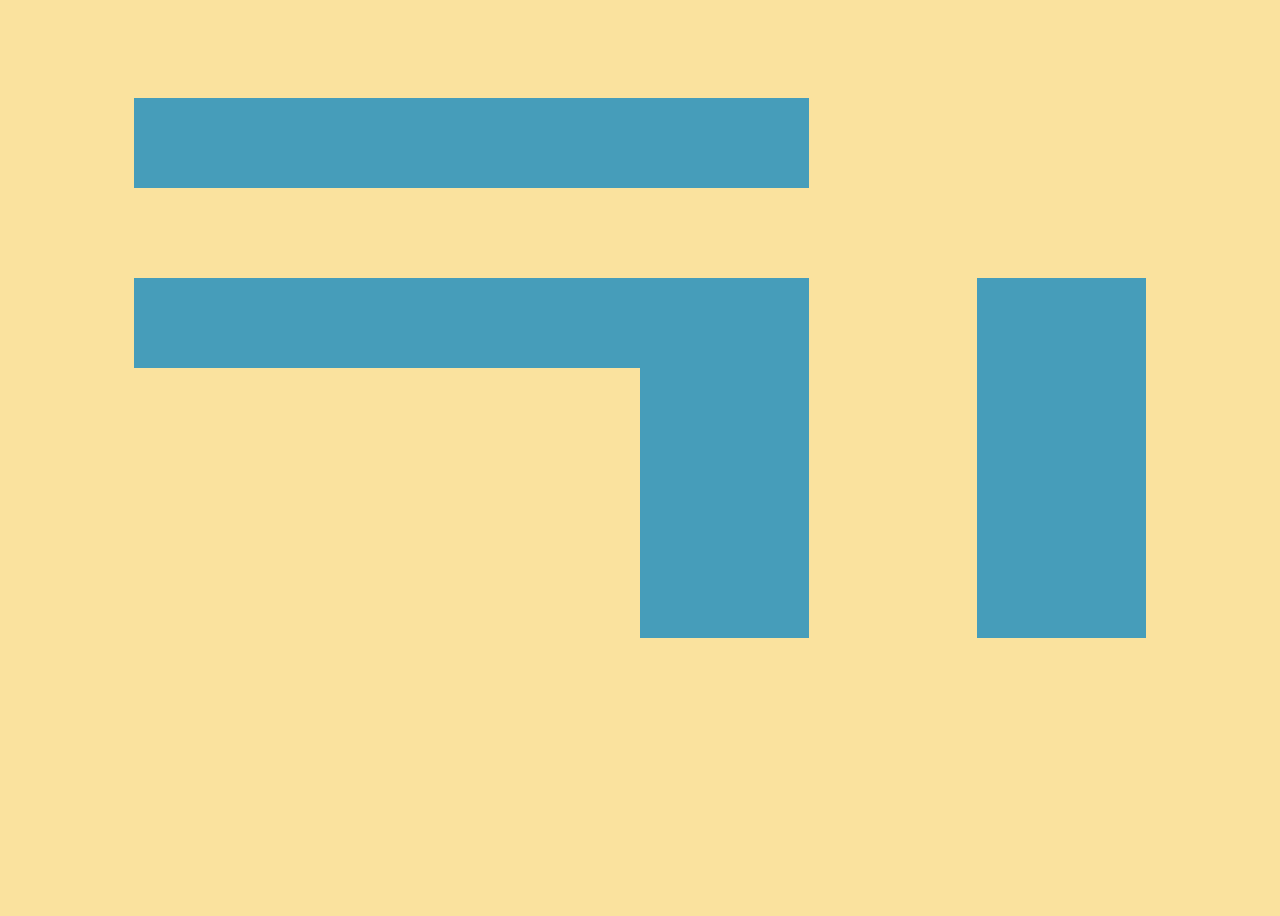
<file: index.html>
<!DOCTYPE html>
<html lang="en">
<head>
    <meta charset="UTF-8">
    <meta name="viewport" content="width=device-width, initial-scale=1.0">
    <title>Document</title>
</head>
<body>
    <main>
    <div></div>
    <div></div>
    <div></div>
    <div></div>
</main>
    
<style>
    body{
        background-color: #FAE29E;
        display: flex;
        flex-direction: column;
        justify-content: center;
        align-items: center;
        height: 100vh;
    }
    main{
        display: grid;
        grid-template-columns: 1fr 1fr 1fr 1fr 1fr 1fr;
        grid-template-rows: 1fr 1fr 1fr 1fr 1fr 1fr 1fr 1fr;
        height: 80%;
        width: 80%;
    }
    main div:nth-child(1){
        grid-column: 1/5;
        height: 100%;
        width: 100%;
        background-color: #469DBA;
    }
    main div:nth-child(2){
        grid-column: 1/5;
        grid-row: 3/4;
        height: 100%;
        width: 100%;
        background-color: #469DBA;
    }
     main div:nth-child(3){
        grid-column: 4/5;
        grid-row: 4/7;
        height: 100%;
        width: 100%;
        background-color: #469DBA;
    }
     main div:nth-child(4){
        grid-column: 6/7;
        grid-row: 3/7;
        height: 100%;
        width: 100%;
        background-color: #469DBA;
    }
</style>
</body>
</html>
</file>
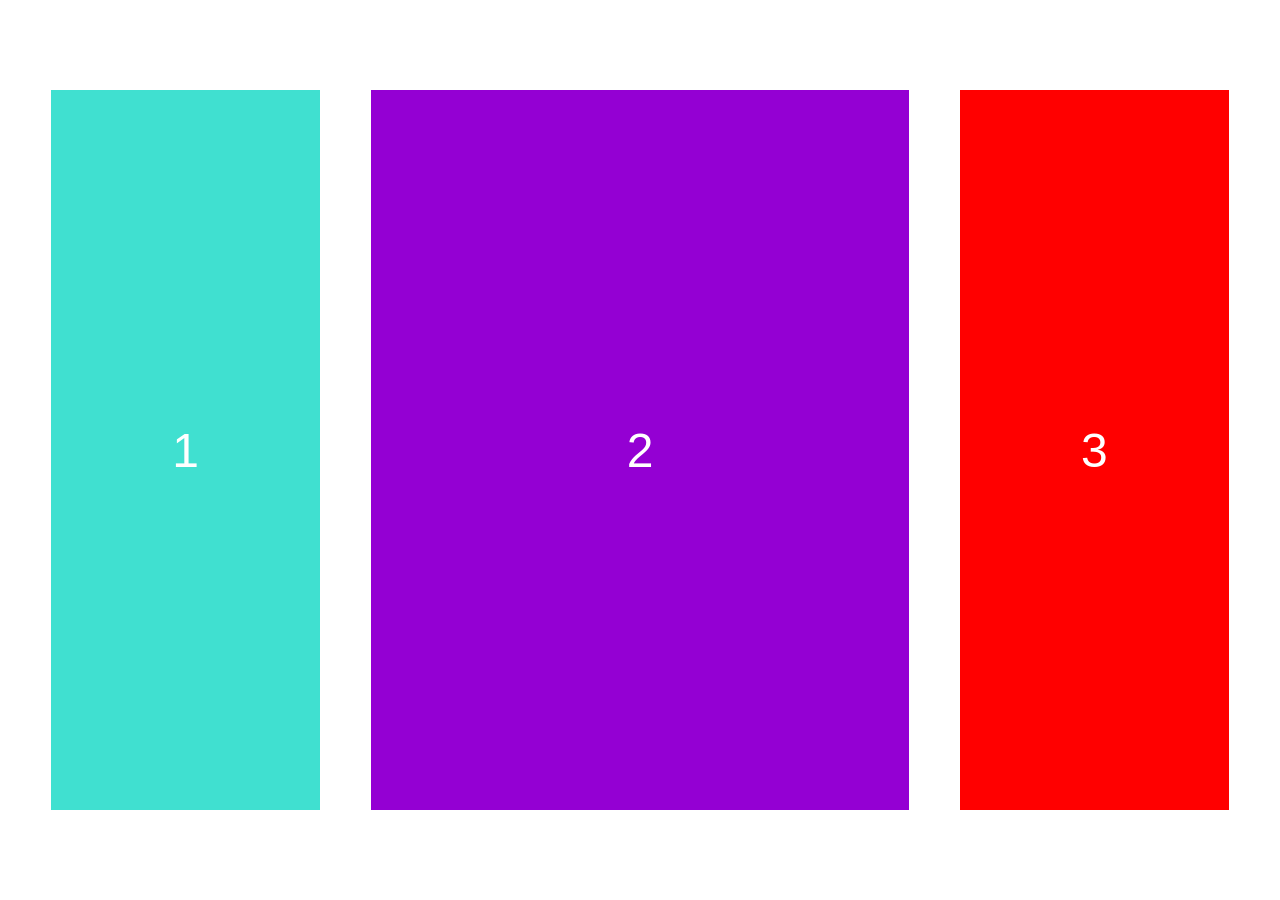
<file: Hermaak/index.html>
<!doctype html>
<html lang="nl">
<head>
  <meta charset="utf-8">
  <meta name="viewport" content="width=device-width, initial-scale=1">
  <title>Labo 4 - Drie kolommen</title>
  <link rel="stylesheet" href="reset.css">
  <link rel="stylesheet" href="style.css">
</head>
<body>
  <!-- Do not change this file. Write your CSS in css/stijl.css. -->
  <main>
    <div>1</div>
    <div>2</div>
    <div>3</div>
  </main>
</body>
</html>
</file>
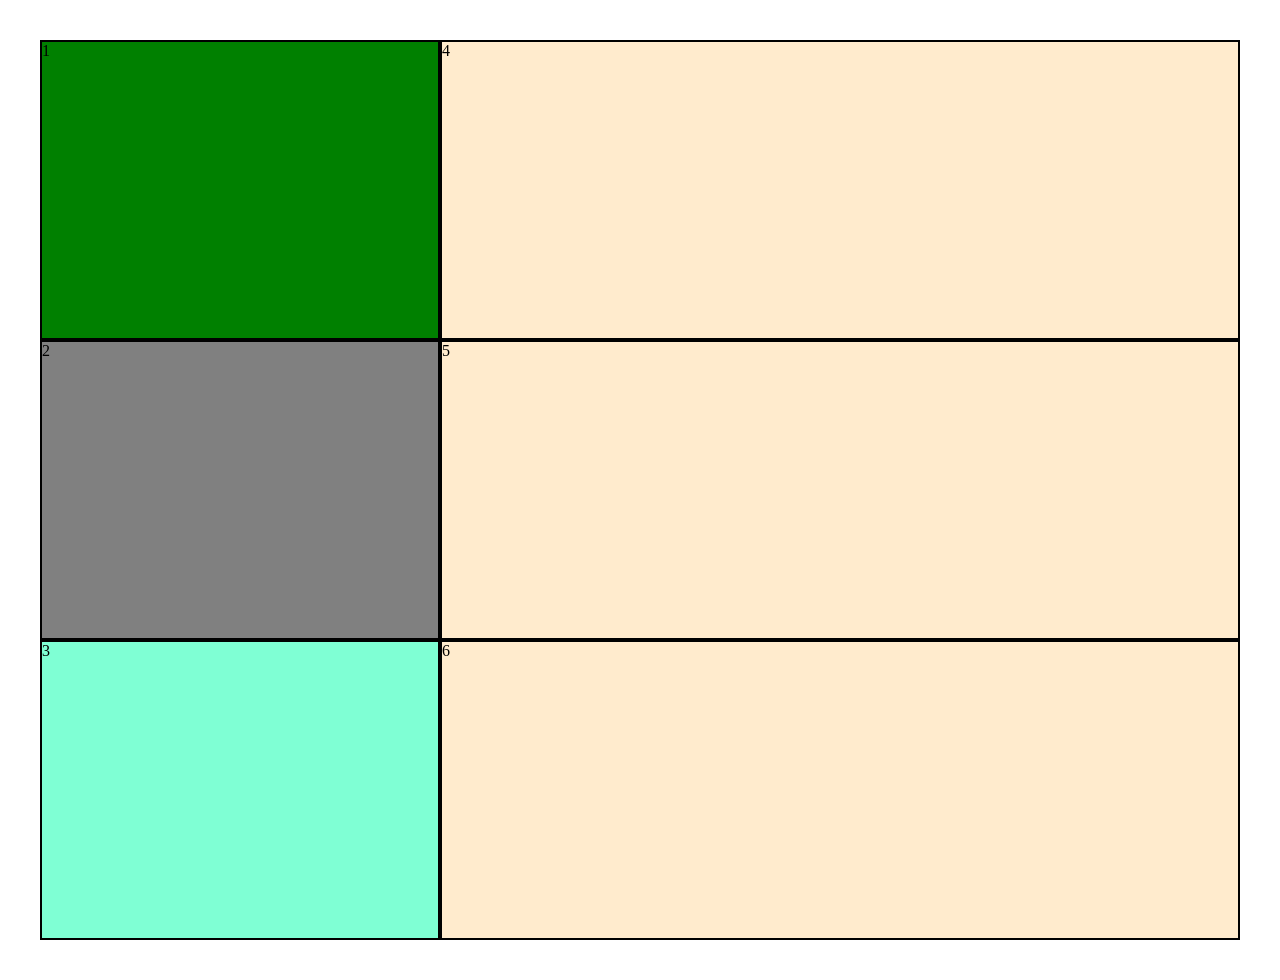
<file: Lessen/Les4/index.html>
<!DOCTYPE html>
<html lang="en">
<head>
    <meta charset="UTF-8">
    <meta name="viewport" content="width=device-width, initial-scale=1.0">
    <title>Document</title>
    <link rel="stylesheet" href="style.css">    
</head>
<body>
    <ul>
        <li>1</li>
        <li>2</li>
        <li>3</li>
        <li>4</li>
        <li>5</li>
        <li>6</li>
    </ul>
</body>
</html>
</file>
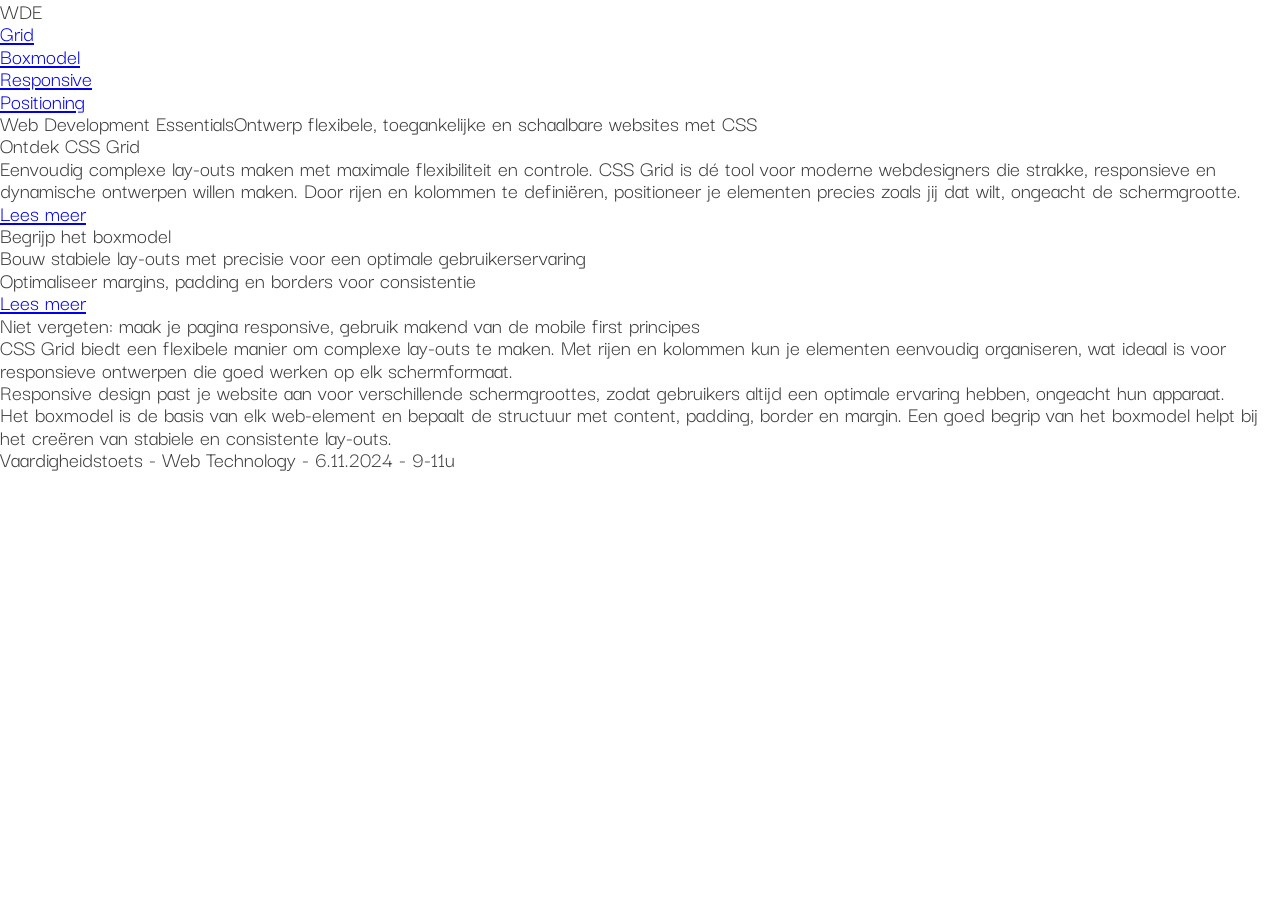
<file: Hermaak/2425_WT_vaardigheidstoets_november_24/opdracht/index.html>
<!DOCTYPE html>
<html lang="en">
<head>
	<meta charset="UTF-8">
	<meta http-equiv="X-UA-Compatible" content="IE=edge">
	<meta name="viewport" content="width=device-width, initial-scale=1.0">
	<link rel="stylesheet" href="reset.css">
    <link rel="preconnect" href="https://fonts.googleapis.com">
    <link rel="preconnect" href="https://fonts.gstatic.com" crossorigin>
    <link href="https://fonts.googleapis.com/css2?family=Darker+Grotesque:wght@400;500;600&display=swap" rel="stylesheet">
	<link rel="stylesheet" href="stijl.css">
	<title>Template-bestand</title>
</head>
<body>
        <header>
            <h1>WDE</h1>
            <nav>
                <ul>
                    <li><a href="#">Grid</a></li>
                    <li><a href="#">Boxmodel</a></li>
                    <li><a href="#">Responsive</a></li>
                    <li><a href="#">Positioning</a></li>
                </ul>
            </nav>
        </header>
        <main>
            <h2>Web Development Essentials<span>Ontwerp flexibele, toegankelijke en schaalbare websites met CSS</span></h2>
            <section>
                <h3>Ontdek CSS Grid</h3>
                <p>Eenvoudig complexe lay-outs maken met maximale flexibiliteit en controle. CSS Grid is dé tool voor moderne webdesigners die strakke, responsieve en dynamische ontwerpen willen maken. Door rijen en kolommen te definiëren, positioneer je elementen precies zoals jij dat wilt, ongeacht de schermgrootte. <a href="#">Lees meer</a></p>
            </section>
            <ul>
                <li>Begrijp het boxmodel</li>
                <li>Bouw stabiele lay-outs met precisie voor een optimale gebruikerservaring</li>
                <li>Optimaliseer margins, padding en borders voor consistentie</li>
                <li><a href="#">Lees meer</a></li>
            </ul>
            <h4>Niet vergeten: maak je pagina responsive, gebruik makend van de mobile first principes</h4>
            <p>CSS Grid biedt een flexibele manier om complexe lay-outs te maken. Met rijen en kolommen kun je elementen eenvoudig organiseren, wat ideaal is voor responsieve ontwerpen die goed werken op elk schermformaat.</p>
            <p>Responsive design past je website aan voor verschillende schermgroottes, zodat gebruikers altijd een optimale ervaring hebben, ongeacht hun apparaat.</p>
            <p>Het boxmodel is de basis van elk web-element en bepaalt de structuur met content, padding, border en margin. Een goed begrip van het boxmodel helpt bij het creëren van stabiele en consistente lay-outs.</p>
        </main>
        <footer><p>Vaardigheidstoets - Web Technology - 6.11.2024 - 9-11u</p></footer>
</body>
</html>
</file>
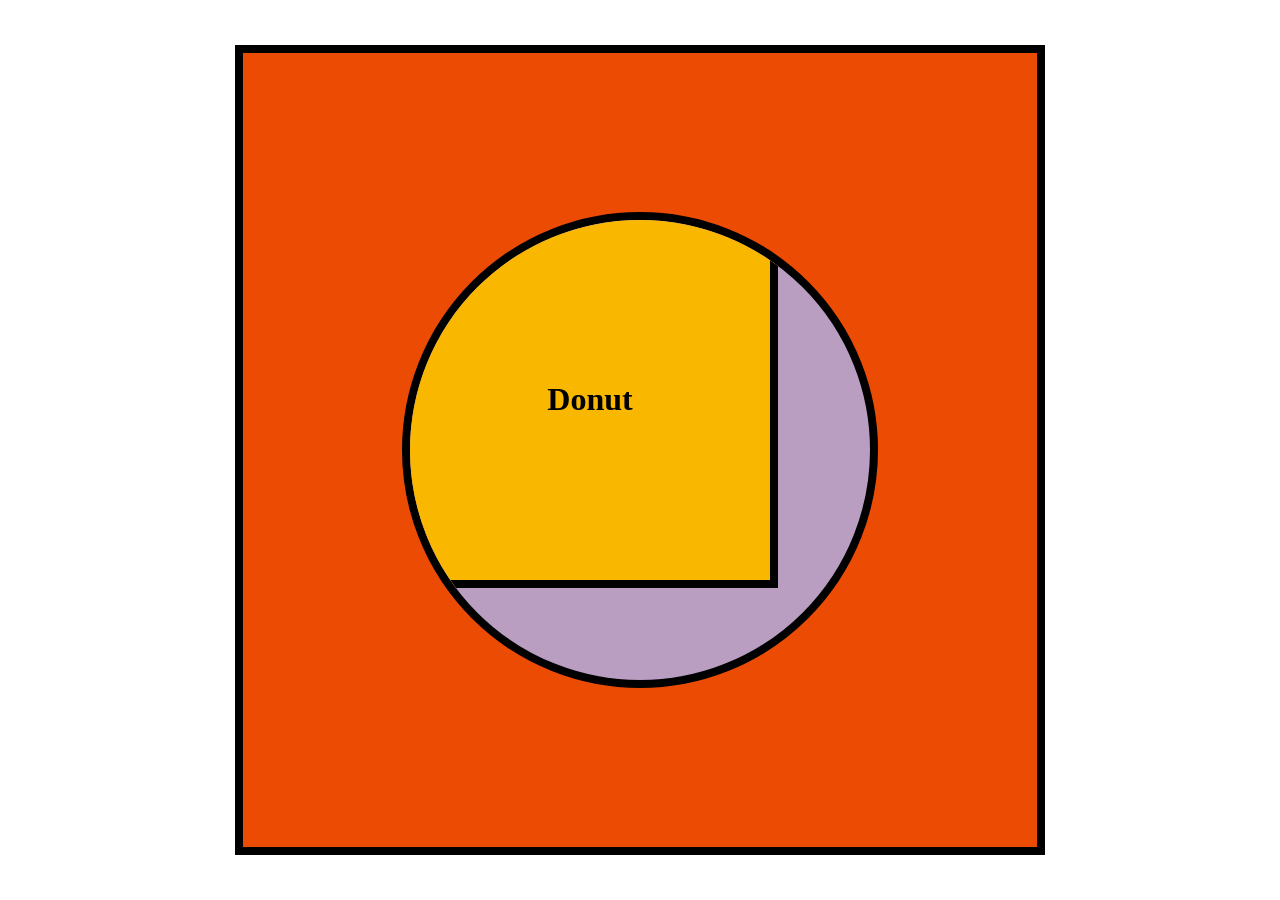
<file: Labos/labo-03/donut/index.html>
<!doctype html>
<html lang="en">
<head>
  <meta charset="utf-8">
  <meta name="viewport" content="width=device-width, initial-scale=1">
  <title>Labo 3 - Donut</title>
  <link rel="stylesheet" href="css/reset.css">
  <link rel="stylesheet" href="css/stijl.css">
</head>
<body>
  <!-- Do not change this file. Write your CSS in css/stijl.css. -->
  <main>
    <div>
      <h1>Donut</h1>
    </div>
  </main>
</body>
</html>
</file>
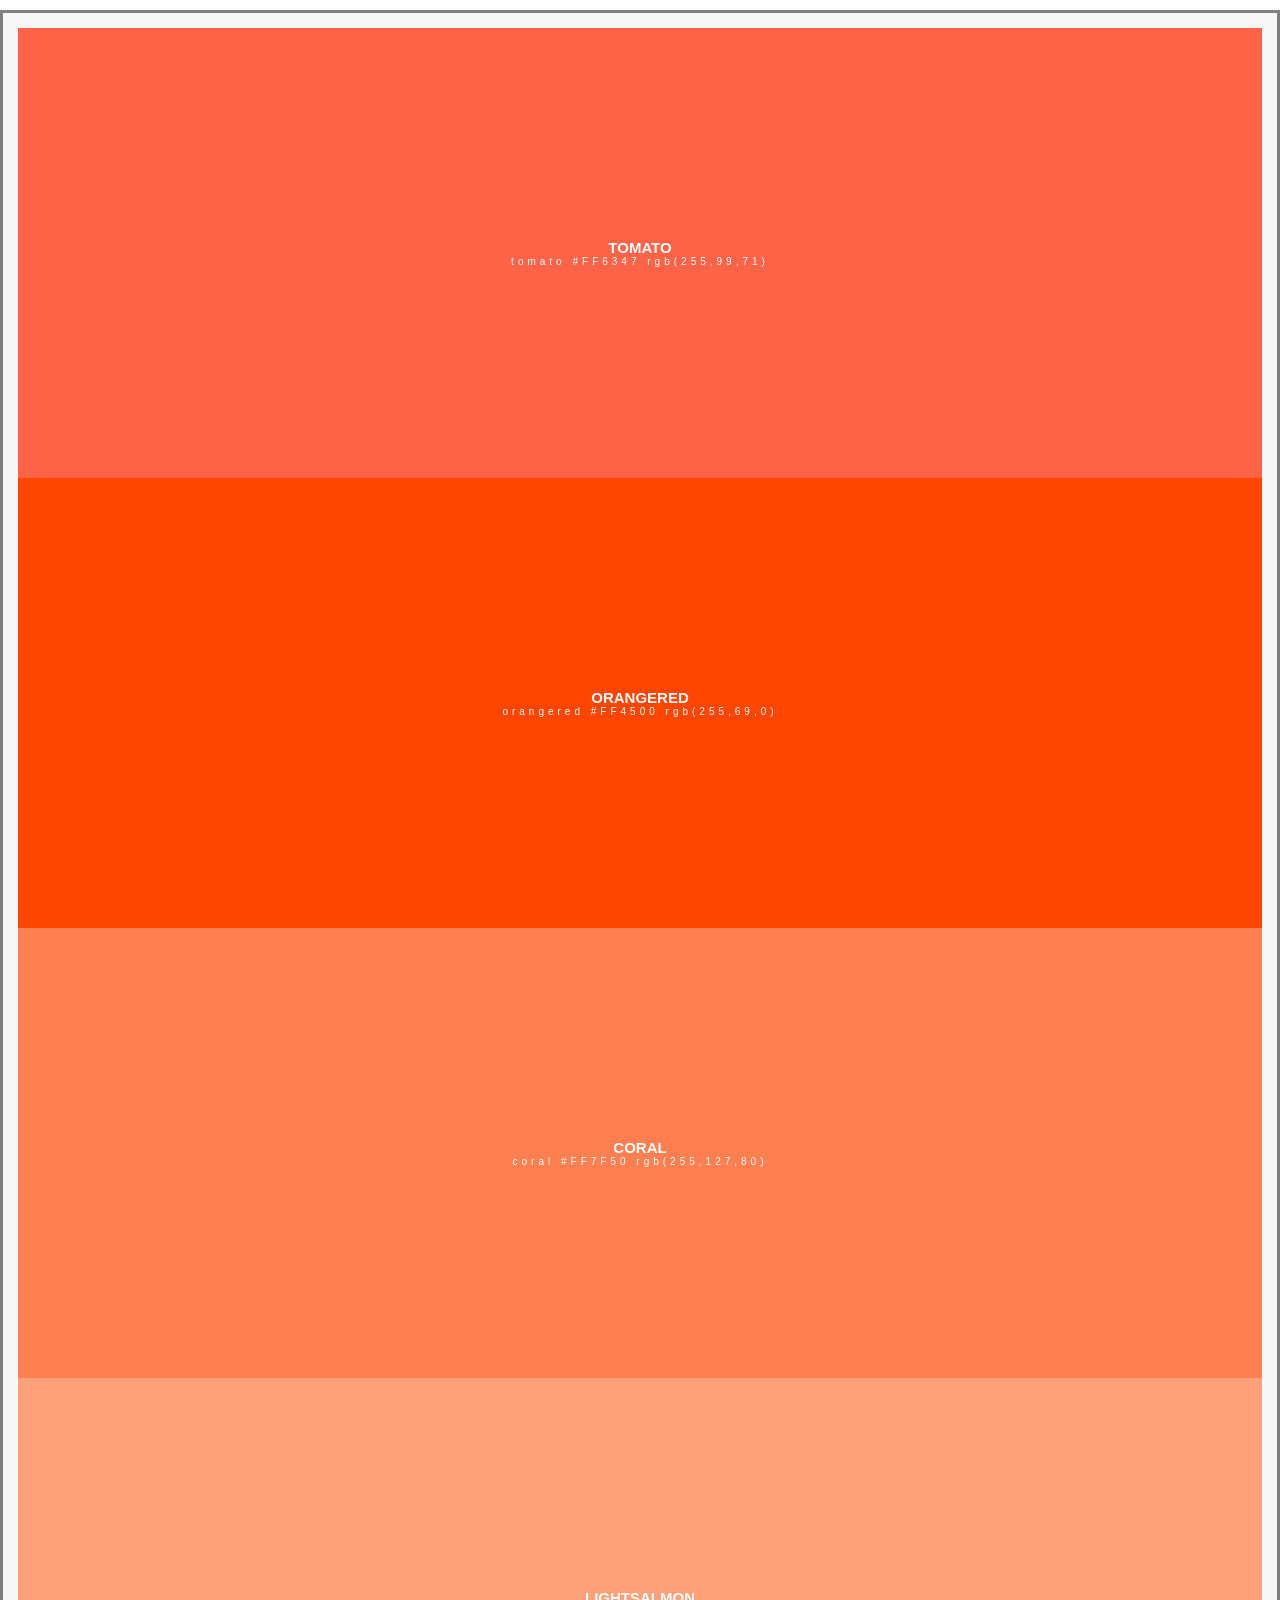
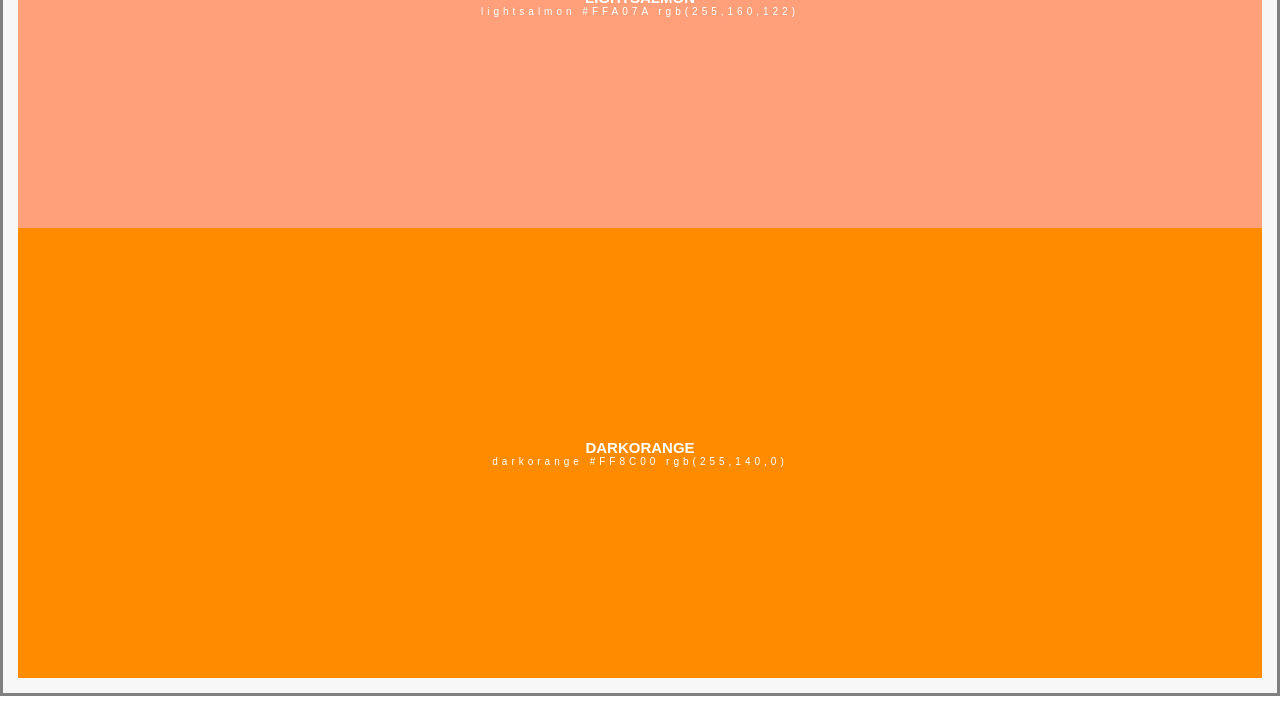
<file: Labos/labo-03/kleuren/index.html>
<!doctype html>
<html lang="en">
<head>
  <meta charset="utf-8">
  <meta name="viewport" content="width=device-width, initial-scale=1">
  <title>Labo 3 - Kleurenstalen</title>
  <link rel="stylesheet" href="css/reset.css">
  <link rel="stylesheet" href="css/stijl.css">
</head>
<body>
  <!-- Do not change this file. Write your CSS in css/stijl.css. -->
  <ul>
    <li class="tomato">
      <h2>TOMATO</h2>
      <p class="codes"><span>tomato</span> <span>#FF6347</span> <span>rgb(255,99,71)</span></p>
    </li>
    <li class="orangered">
      <h2>ORANGERED</h2>
      <p class="codes"><span>orangered</span> <span>#FF4500</span> <span>rgb(255,69,0)</span></p>
    </li>
    <li class="coral">
      <h2>CORAL</h2>
      <p class="codes"><span>coral</span> <span>#FF7F50</span> <span>rgb(255,127,80)</span></p>
    </li>
    <li class="lightsalmon">
      <h2>LIGHTSALMON</h2>
      <p class="codes"><span>lightsalmon</span> <span>#FFA07A</span> <span>rgb(255,160,122)</span></p>
    </li>
    <li class="darkorange">
      <h2>DARKORANGE</h2>
      <p class="codes"><span>darkorange</span> <span>#FF8C00</span> <span>rgb(255,140,0)</span></p>
    </li>
  </ul>
</body>
</html>
</file>
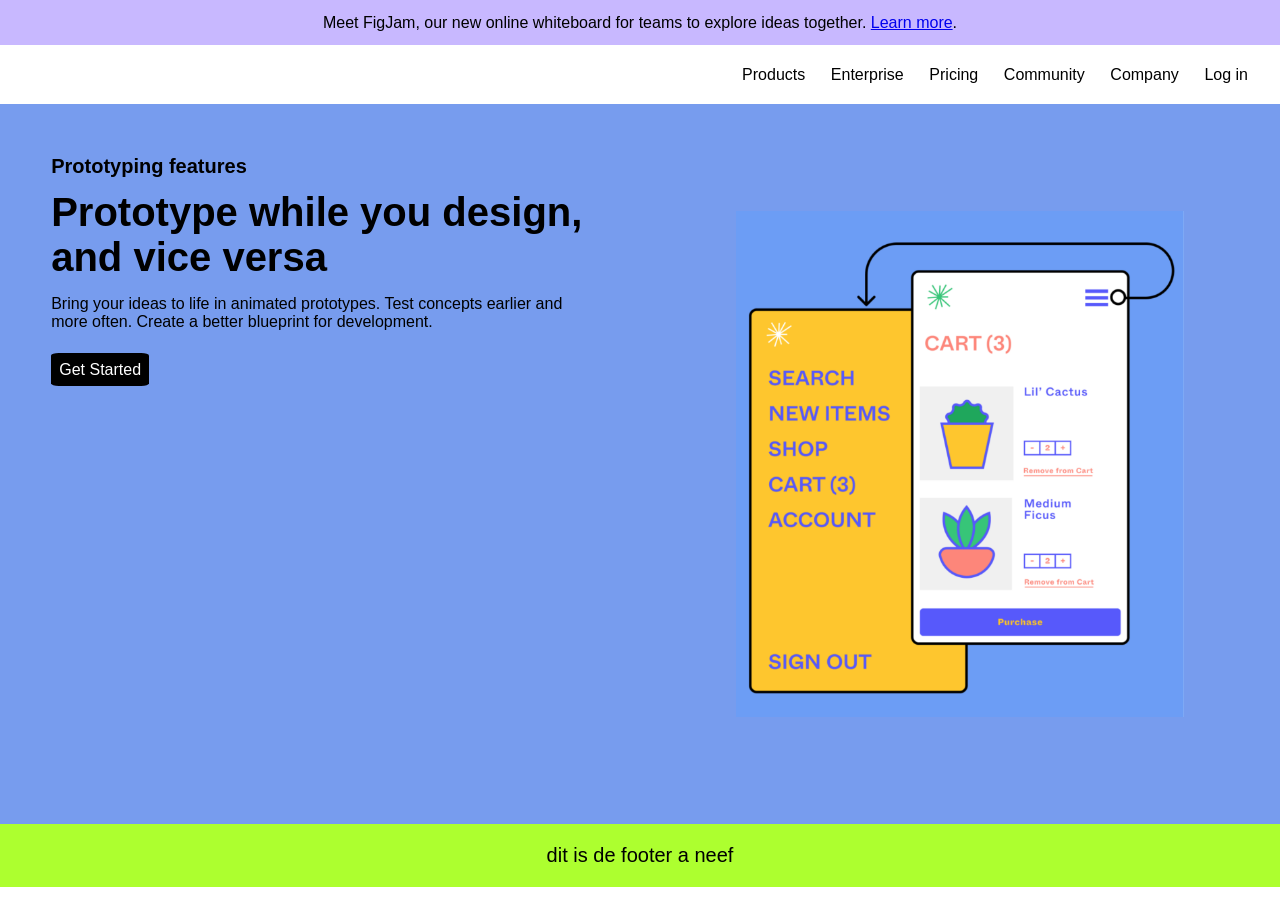
<file: Labos/labo-03/landing/index.html>
<!doctype html>
<html lang="en">
<head>
  <meta charset="utf-8">
  <meta name="viewport" content="width=device-width, initial-scale=1">
  <title>Labo 3 - Landingspagina</title>
  <link rel="stylesheet" href="css/reset.css">
  <link rel="stylesheet" href="css/stijl.css">
</head>
<body>
  <!-- Do not change this file. Write your CSS in css/stijl.css.
       Not visible in the screenshot: on :hover and :focus the links in the
       banner and in the navigation get an underline, and the button turns
       dark grey (#333333) instead of black. -->
  <div class="banner">
    <p>Meet FigJam, our new online whiteboard for teams to explore ideas together. <a href="#">Learn more</a>.</p>
  </div>
  <header>
    <nav>
      <ul>
        <li><a href="#">Products</a></li>
        <li><a href="#">Enterprise</a></li>
        <li><a href="#">Pricing</a></li>
        <li><a href="#">Community</a></li>
        <li><a href="#">Company</a></li>
        <li><a href="#">Log in</a></li>
      </ul>
    </nav>
  </header>
  <main>
    <article>
      <p class="bovenkop">Prototyping features</p>
      <h1>Prototype while you design, and vice versa</h1>
      <p>Bring your ideas to life in animated prototypes. Test concepts earlier and more often. Create a better blueprint for development.</p>
      <a href="#" class="knop">Get Started</a>
    </article><!-- no whitespace between these two tags: see syllabus 3.7 --><div class="afbeelding">
      <img src="afbeeldingen/prototype.png" alt="Prototype of a plant shop: a yellow menu panel next to a white cart screen">
    </div>
  </main>
  <footer>dit is de footer a neef</footer>
</body>
</html>
</file>
<file: Hermaak/style.css>
/* 
main{
    display: flex;
    height: 100vh;
    padding: 10vh 4vw;
    border: 2px solid black;
    gap: 4vw;
}
div{
    flex: 1;
    background-color: red;
    display: flex;
    justify-content: center;
    align-items: center;
    color: white;
    font-family:Arial, Helvetica, sans-serif ;
    font-size: 3rem;
}
div:nth-child(1){
    background-color: turquoise;
}
div:nth-child(2){
    background-color: darkviolet;
    flex: 2;

}
div:nth-child(3){
    background-color: deepskyblue;
}
 */
 main{
    display: grid;
    grid-template-columns: 1fr 2fr 1fr;
    height: 100vh;
    padding: 10vh 4vw;
    grid-gap: 4vw;
 }
 div{
    background-color: red;
    display: flex;
    justify-content: center;
    align-items: center;
    color: white;
    font-family:Arial, Helvetica, sans-serif ;
    font-size: 3rem;
}
div:nth-child(1){
    background-color: turquoise;
}
div:nth-child(2){
    background-color: darkviolet;

}
</file>
<file: Lessen/Les4/style.css>
ul{
    font-style: 5rem;
    display: grid;
    margin: 0;
    padding: 2rem;
    display: grid;
    grid-template-columns: 1fr 1fr 1fr;
    list-style-type: none;
    height: 100vh;
}
li{
    border: 2px black solid;
}
li:nth-child(1){
    background-color: green;
    grid-row: 1/2;
    grid-column: 1/2;
}
li:nth-child(2){
    background-color: grey;
    grid-row: 2/3;
    grid-column: 1/2;
}
li:nth-child(3){
    grid-row: 3/4;
    grid-column: 1/2;
    background-color: aquamarine;
}
li:nth-child(4){
    grid-row: 1/2;
    grid-column: 2/4;
    background-color: blanchedalmond;
}
li:nth-child(5){
    grid-row: 2/3;
    grid-column: 2/4;
    background-color: blanchedalmond;
}

li:nth-child(6){
    grid-row: 3/4;
    grid-column: 2/4;
    background-color: blanchedalmond;
}
</file>
<file: Hermaak/2425_WT_vaardigheidstoets_november_24/opdracht/stijl.css>
/* drie basisstijlregels om je te helpen */
:root {font-size: 100%;  /* zet je dit op 62.5%, dan is elke rem 10px waard, anders 16px */ }
html {box-sizing: border-box;}
*, *:before, *:after {box-sizing: inherit;}

/* Gebruikte kleuren
#3A3A3A (zwart voor tekst en achtergrond h2 en footer)
#F8D755 (achtergrond header en elementen binnen de main ul)
white (wit dus)
#5CA08D (achtergrond section)
#F4A15E (achtergrond main ul)
#D96A6D (achtergrond h4)
#6A8D92 (achtergrond eerste p in de main)
#8FA867 (achtergrond tweede p in de main)
patroon.jpg (achtergrond derde p in de main)
*/

/* TIP! Voor de grid van de main > ul: denk aan gebruik van "color: transparent" en "overflow: hidden" */


body {
    font-family: 'Darker Grotesque', sans-serif;
    font-weight: 400;
    font-size: 1.4rem;
    color: #3A3A3A;}
</file>
<file: Labos/labo-03/donut/css/stijl.css>
/* stijl.css - labo 3, donut (reset.css is linked before this file) */

/* === tokens === */


/* === your rules === */
:root {
    --oranje: #ec4b03;
    --paars: #b99ec1;
    --geel: #f9b700;
}
body{
    height: 100vh;
    justify-content: center;
    align-items: center;
    display: flex;
}
main{
    width: 90vh;
    height: 90vh;
    border: 0.5rem solid black;
    justify-content: center;
    align-items: center;
    display: flex;
    background-color: var(--oranje);
}
div{
    background-color: var(--paars);
    width: 60%;
    height: 60%;
    border-radius: 50%;
    align-items: flex-start;
    display: flex;
    border: 0.5rem solid black;
    flex-direction: column;
    overflow: hidden;
}
h1{
    justify-content: center;
    align-items: center;
    display: flex;
    background-color: var(--geel);
     width: 80%;
    height: 80%;
    font-size: 2rem;
    border: solid black;
    border-width: 0 0.5rem 0.5rem 0;
}
</file>
<file: Labos/labo-03/kleuren/css/stijl.css>
/* stijl.css - labo 3, kleuren (reset.css is linked before this file) */

/* === tokens === */
:root {
    --tomato: #FF6347;
    --orangered: #FF4500;
    --coral: #FF7F50;
    --lightsalom:#FFA07A;
    --darkorange: #FF8C00;


}

/* === your rules === */
body{
    background-color: white;
    color: white;
    justify-content: center;
    align-items: center;
    display: flex;
    font-family: Arial, Helvetica, sans-serif !important;
    font-size: 10px;
}
ul{
    padding: 15px;
    background-color: rgb(248, 247, 247);
    border: gray 3px solid;
    list-style: none;
    text-align: center;
        width: 100%;


}
li{
    width: 100%;
    height: 20%;
    align-items: center;
    justify-content: center;
    text-align: center;
    display: flex;
    flex-direction: column;
    height: 50vh;
}
li p,h2, span{
    background-color: transparent !important;
}
.codes{
    letter-spacing: 0.25rem;
}
li :nth-child(1),.tomato
{
background-color: tomato;
}
li :nth-child(2), .orangered
{
background-color: orangered;
}
li :nth-child(3),.coral
{
background-color: coral;
}
li :nth-child(4), .lightsalmon
{
background-color: lightsalmon;
}
li :nth-child(5), .darkorange
{
background-color: darkorange;
}
</file>
<file: Labos/labo-03/landing/css/stijl.css>
/* stijl.css - labo 3, landing (reset.css is linked before this file) */

/* === tokens === */
:root {
    
    --banner: #c8b8ff;
    --link : #5551ff;
    --hero: #779cee;

}

/* === your rules === */
body{
    box-sizing: border-box;
    margin: 0;
    padding: 0;
    font-family: Arial, Helvetica, sans-serif;
    height: 100vh;
    width: 100vw;
}
.banner{
    background-color: var(--banner);
    text-align: center;
    margin: 0 auto;
    align-items: center;
    justify-content: center;
    display: flex;
    flex-direction: row;
    width: 100%;
    height: 5vh;
}
a{
    font: var(--link);
}
header{
    width: 95%;
    margin: 0 auto;
}
ul{
    align-items: center;
    list-style: none;
    display: flex;
    gap: 2vw;
    height: 3vh;
    justify-content: flex-end;
}
li a{
    text-decoration: none;
    color: black;
}
li a:hover{
    color: #5551ff;
}
main{
    background-color: var(--hero);
    height: 80vh;
    width: 100%;
    margin: 0 auto;
    display: flex;
    flex-direction: row;

}
article{
    padding: 4%;
    width: 50%;
    justify-content: left;
    flex-direction: column;
}
.bovenkop{
    font-weight: 400;
    margin-bottom: 12px;
    font-size: 20px;
    font-weight: bold;
}
article h1{
    font-size: 40px;
    margin-bottom: 15px;
}
article p{
    margin-bottom: 30px;
}
.knop{
    text-decoration: none;
    background-color: black;
    color: white;
    padding: 1.5%;
    height: 100%;
    width: 100%;
    border-radius: 8%;
    font-weight: 200;
}
.knop:hover{
    padding: 100%;
    background-image: url(kirk.jpg);
}

.afbeelding{
    margin: 0 auto;
    width: 50%;
    display: flex;
    flex-direction: column;
    justify-content: center;
    align-items: center;
    margin: 0 auto;
}
img{
    width: 80%;
    padding: 5%;

}
footer{
    height: 7vh;
    justify-content: center;
    text-align: center;
    display: flex;
    flex-direction: column;
    font-size: 20px;
    background-color:  greenyellow;
}
</file>
